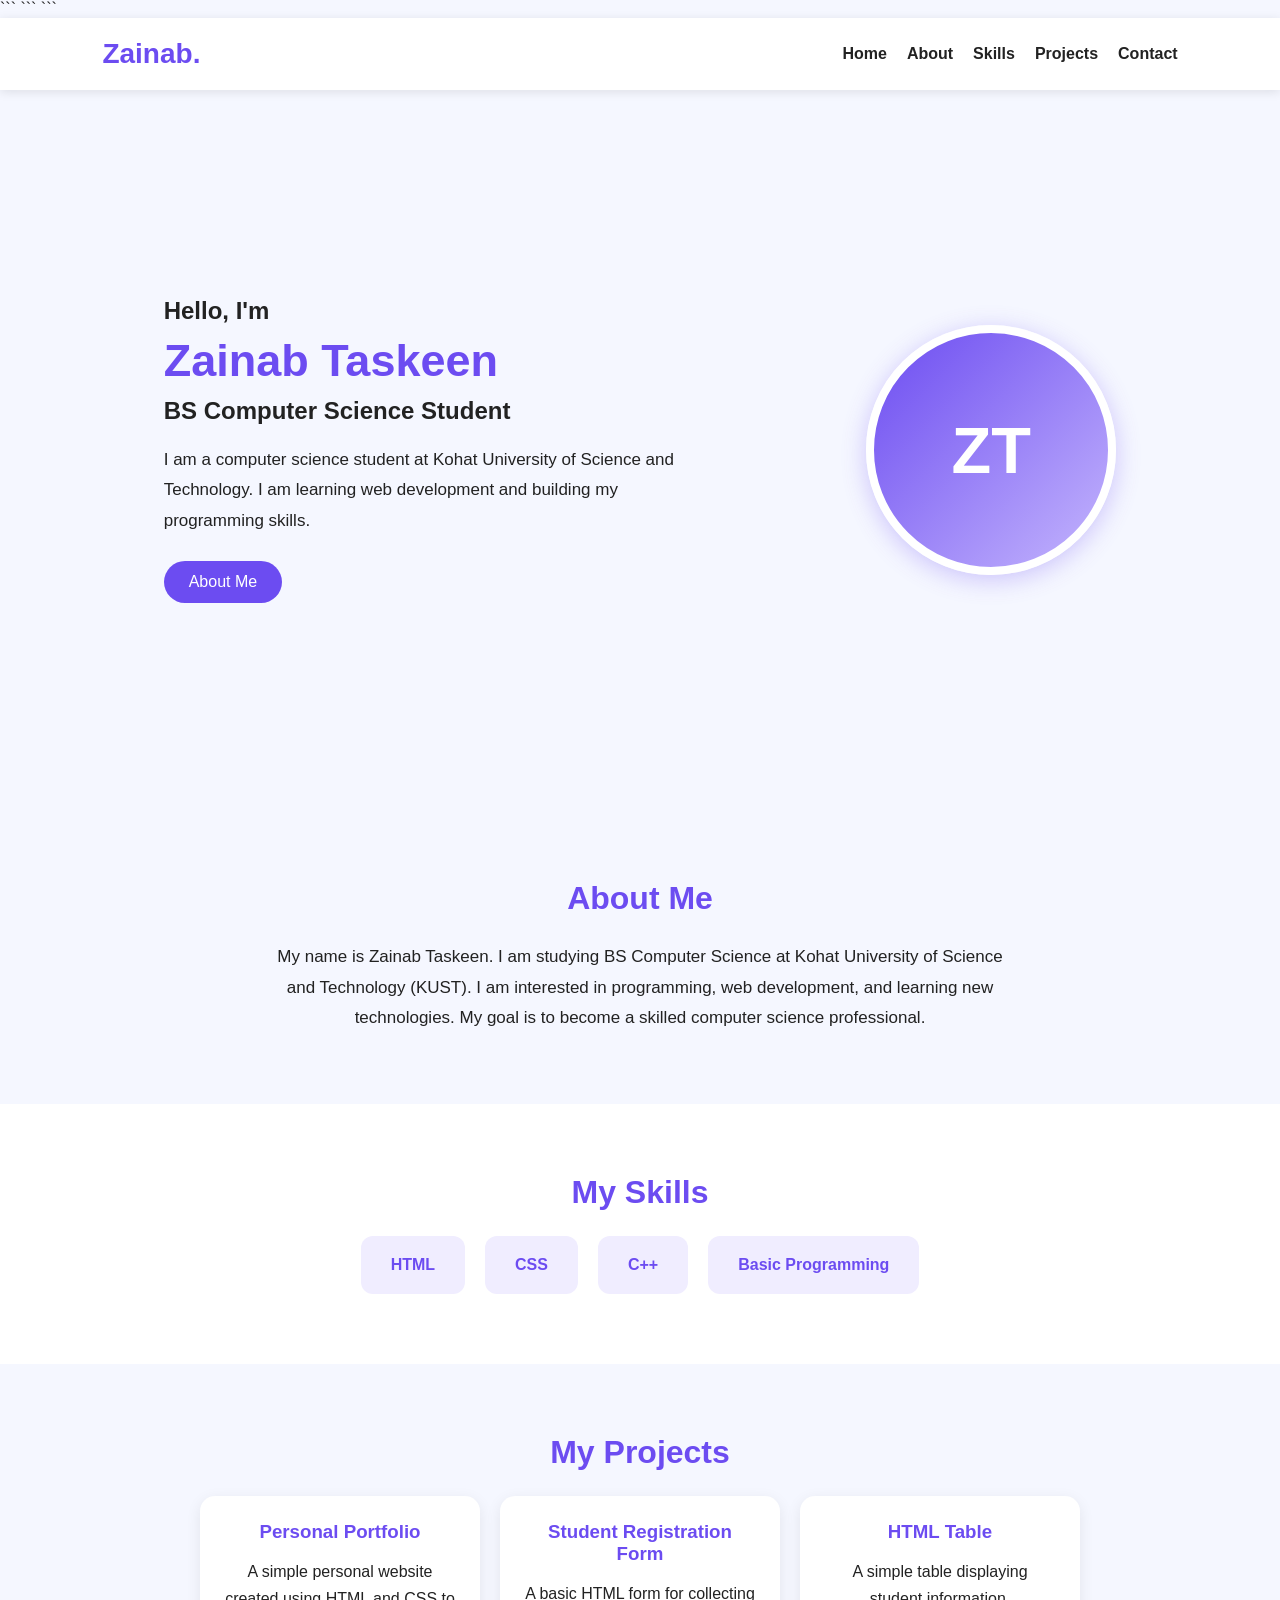
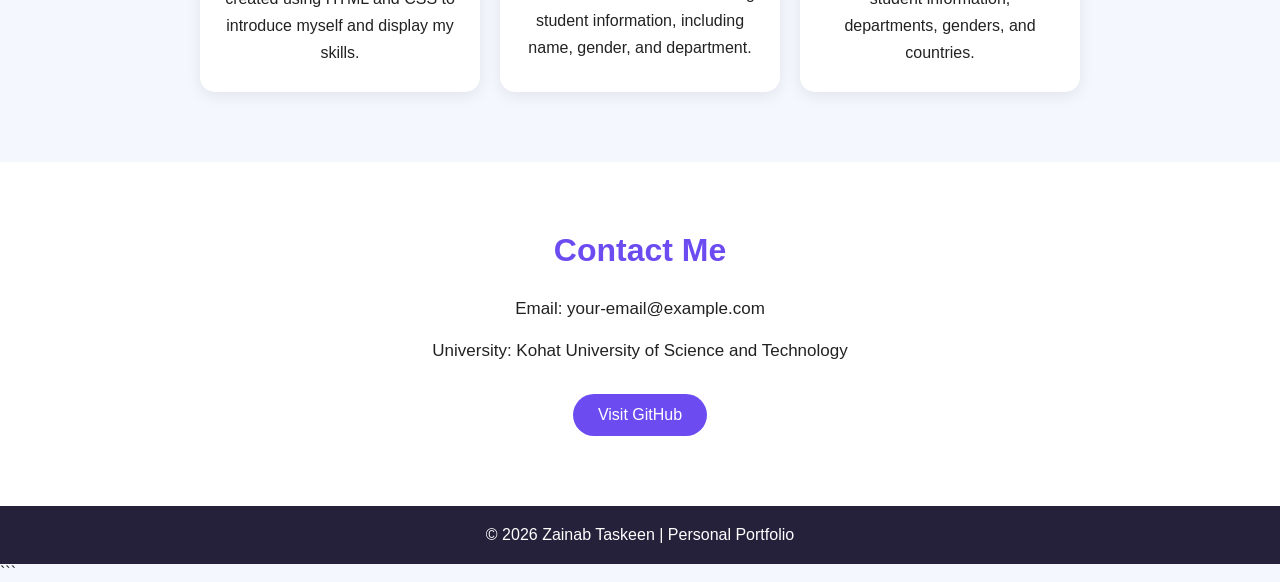
<file: index.html>
<!DOCTYPE html>

<html lang="en">
<head>
    <meta charset="UTF-8">
    <meta name="viewport" content="width=device-width, initial-scale=1.0">
    <title>Zainab Taskeen | Portfolio</title>

```
<!-- Connect CSS file -->
<link rel="stylesheet" href="style.css">
```

</head>
<body>

```
<!-- Navigation Bar -->
<header>
    <nav class="navbar">
        <h2 class="logo">Zainab.</h2>

        <ul>
            <li><a href="#home">Home</a></li>
            <li><a href="#about">About</a></li>
            <li><a href="#skills">Skills</a></li>
            <li><a href="#projects">Projects</a></li>
            <li><a href="#contact">Contact</a></li>
        </ul>
    </nav>
</header>

<!-- Home Section -->
<section id="home" class="home">
    <div class="home-content">
        <h3>Hello, I'm</h3>
        <h1>Zainab Taskeen</h1>

        <h2>BS Computer Science Student</h2>

        <p>
            I am a computer science student at Kohat University
            of Science and Technology. I am learning web development
            and building my programming skills.
        </p>

        <a href="#about" class="btn">About Me</a>
    </div>

    <div class="profile">
        <div class="profile-circle">ZT</div>
    </div>
</section>

<!-- About Section -->
<section id="about" class="section">
    <h2>About Me</h2>

    <p>
        My name is Zainab Taskeen. I am studying BS Computer Science
        at Kohat University of Science and Technology (KUST).
        I am interested in programming, web development, and
        learning new technologies. My goal is to become a skilled
        computer science professional.
    </p>
</section>

<!-- Skills Section -->
<section id="skills" class="section skills">
    <h2>My Skills</h2>

    <div class="skill-container">
        <div class="skill-card">HTML</div>
        <div class="skill-card">CSS</div>
        <div class="skill-card">C++</div>
        <div class="skill-card">Basic Programming</div>
    </div>
</section>

<!-- Projects Section -->
<section id="projects" class="section">
    <h2>My Projects</h2>

    <div class="project-container">

        <div class="project-card">
            <h3>Personal Portfolio</h3>
            <p>
                A simple personal website created using HTML and CSS
                to introduce myself and display my skills.
            </p>
        </div>

        <div class="project-card">
            <h3>Student Registration Form</h3>
            <p>
                A basic HTML form for collecting student information,
                including name, gender, and department.
            </p>
        </div>

        <div class="project-card">
            <h3>HTML Table</h3>
            <p>
                A simple table displaying student information,
                departments, genders, and countries.
            </p>
        </div>

    </div>
</section>

<!-- Contact Section -->
<section id="contact" class="section contact">
    <h2>Contact Me</h2>

    <p>Email: your-email@example.com</p>
    <p>University: Kohat University of Science and Technology</p>

    <a href="https://github.com/" class="btn" target="_blank">
        Visit GitHub
    </a>
</section>

<!-- Footer -->
<footer>
    <p>© 2026 Zainab Taskeen | Personal Portfolio</p>
</footer>
```

</body>
</html>
</file>
<file: style.css>
/* Basic Settings */

* {
  margin: 0;
  padding: 0;
  box-sizing: border-box;
  font-family: Arial, sans-serif;
  scroll-behavior: smooth;
  }

body {
background-color: #f5f7ff;
color: #222;
}

/* Navigation Bar */
header {
background-color: #ffffff;
padding: 20px 8%;
box-shadow: 0 2px 10px rgba(0, 0, 0, 0.1);
}

.navbar {
display: flex;
justify-content: space-between;
align-items: center;
}

.logo {
color: #6c4cf1;
font-size: 28px;
}

.navbar ul {
display: flex;
list-style: none;
gap: 20px;
}

.navbar ul li a {
text-decoration: none;
color: #222;
font-weight: bold;
}

.navbar ul li a:hover {
color: #6c4cf1;
}

/* Home Section */
.home {
min-height: 80vh;
display: flex;
justify-content: space-around;
align-items: center;
padding: 50px 8%;
gap: 30px;
}

.home-content {
max-width: 550px;
}

.home-content h3 {
font-size: 24px;
margin-bottom: 10px;
}

.home-content h1 {
font-size: 45px;
color: #6c4cf1;
margin-bottom: 10px;
}

.home-content h2 {
font-size: 24px;
margin-bottom: 20px;
}

.home-content p {
font-size: 17px;
line-height: 1.8;
margin-bottom: 25px;
}

/* Button */
.btn {
display: inline-block;
background-color: #6c4cf1;
color: white;
padding: 12px 25px;
text-decoration: none;
border-radius: 25px;
transition: 0.3s;
}

.btn:hover {
background-color: #4c32c9;
}

/* Profile Circle */
.profile-circle {
width: 250px;
height: 250px;
border-radius: 50%;
background: linear-gradient(135deg, #6c4cf1, #c4b5fd);
display: flex;
justify-content: center;
align-items: center;
color: white;
font-size: 65px;
font-weight: bold;
border: 8px solid white;
box-shadow: 0 5px 25px rgba(108, 76, 241, 0.3);
}

/* General Sections */
.section {
padding: 70px 10%;
text-align: center;
}

.section h2 {
color: #6c4cf1;
font-size: 32px;
margin-bottom: 25px;
}

.section > p {
max-width: 750px;
margin: auto;
line-height: 1.8;
font-size: 17px;
}

/* Skills */
.skills {
background-color: #ffffff;
}

.skill-container {
display: flex;
justify-content: center;
flex-wrap: wrap;
gap: 20px;
}

.skill-card {
background-color: #f0edff;
color: #6c4cf1;
padding: 20px 30px;
border-radius: 12px;
font-weight: bold;
transition: 0.3s;
}

.skill-card:hover {
background-color: #6c4cf1;
color: white;
transform: translateY(-5px);
}

/* Projects */
.project-container {
display: flex;
justify-content: center;
flex-wrap: wrap;
gap: 20px;
}

.project-card {
background-color: white;
width: 280px;
padding: 25px;
border-radius: 15px;
box-shadow: 0 4px 15px rgba(0, 0, 0, 0.08);
transition: 0.3s;
}

.project-card:hover {
transform: translateY(-8px);
}

.project-card h3 {
color: #6c4cf1;
margin-bottom: 15px;
}

.project-card p {
line-height: 1.7;
}

/* Contact */
.contact {
background-color: #ffffff;
}

.contact p {
margin-bottom: 12px;
}

.contact .btn {
margin-top: 15px;
}

/* Footer */
footer {
background-color: #25213b;
color: white;
text-align: center;
padding: 20px;
}

/* Mobile Responsive Design */
@media (max-width: 768px) {

```
.navbar {
    flex-direction: column;
    gap: 20px;
}

.navbar ul {
    flex-wrap: wrap;
    justify-content: center;
    gap: 15px;
}

.home {
    flex-direction: column-reverse;
    text-align: center;
    padding: 50px 5%;
}

.home-content h1 {
    font-size: 35px;
}

.profile-circle {
    width: 180px;
    height: 180px;
    font-size: 50px;
}

.section {
    padding: 50px 5%;
}
```

}
</file>
